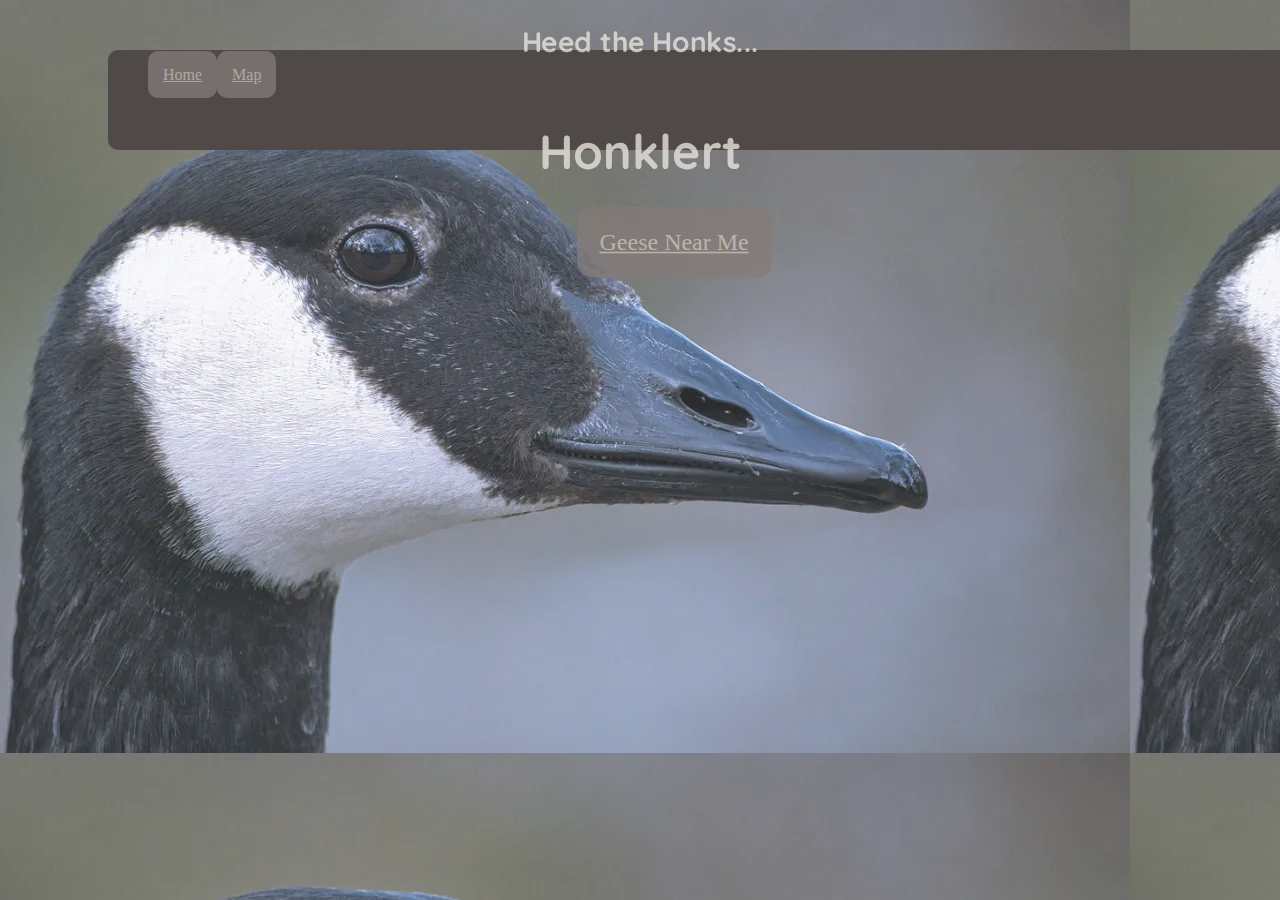
<file: index.html>
<!DOCTYPE html>

<head>
  <link rel="stylesheet" href="style.css">
  <script src="script.js"></script>
</head>
<html  class = "a">

<body>
  <section id="head">
    <nav id="navbar">

      <ul>
        <li><a href="index.html">Home</a></li>
        <li><a href="map.html">Map</a></li>
      </ul>

    </nav>
  </section>

  <div class="scale">
    <h3 style="margin-top:50px;">Heed the Honks...</h3>
    <h1>Honklert</h1>

    <a href="goose.html" style="margin-left:490px;">Geese Near Me</a>
  </div>

</body>

</html>
</file>
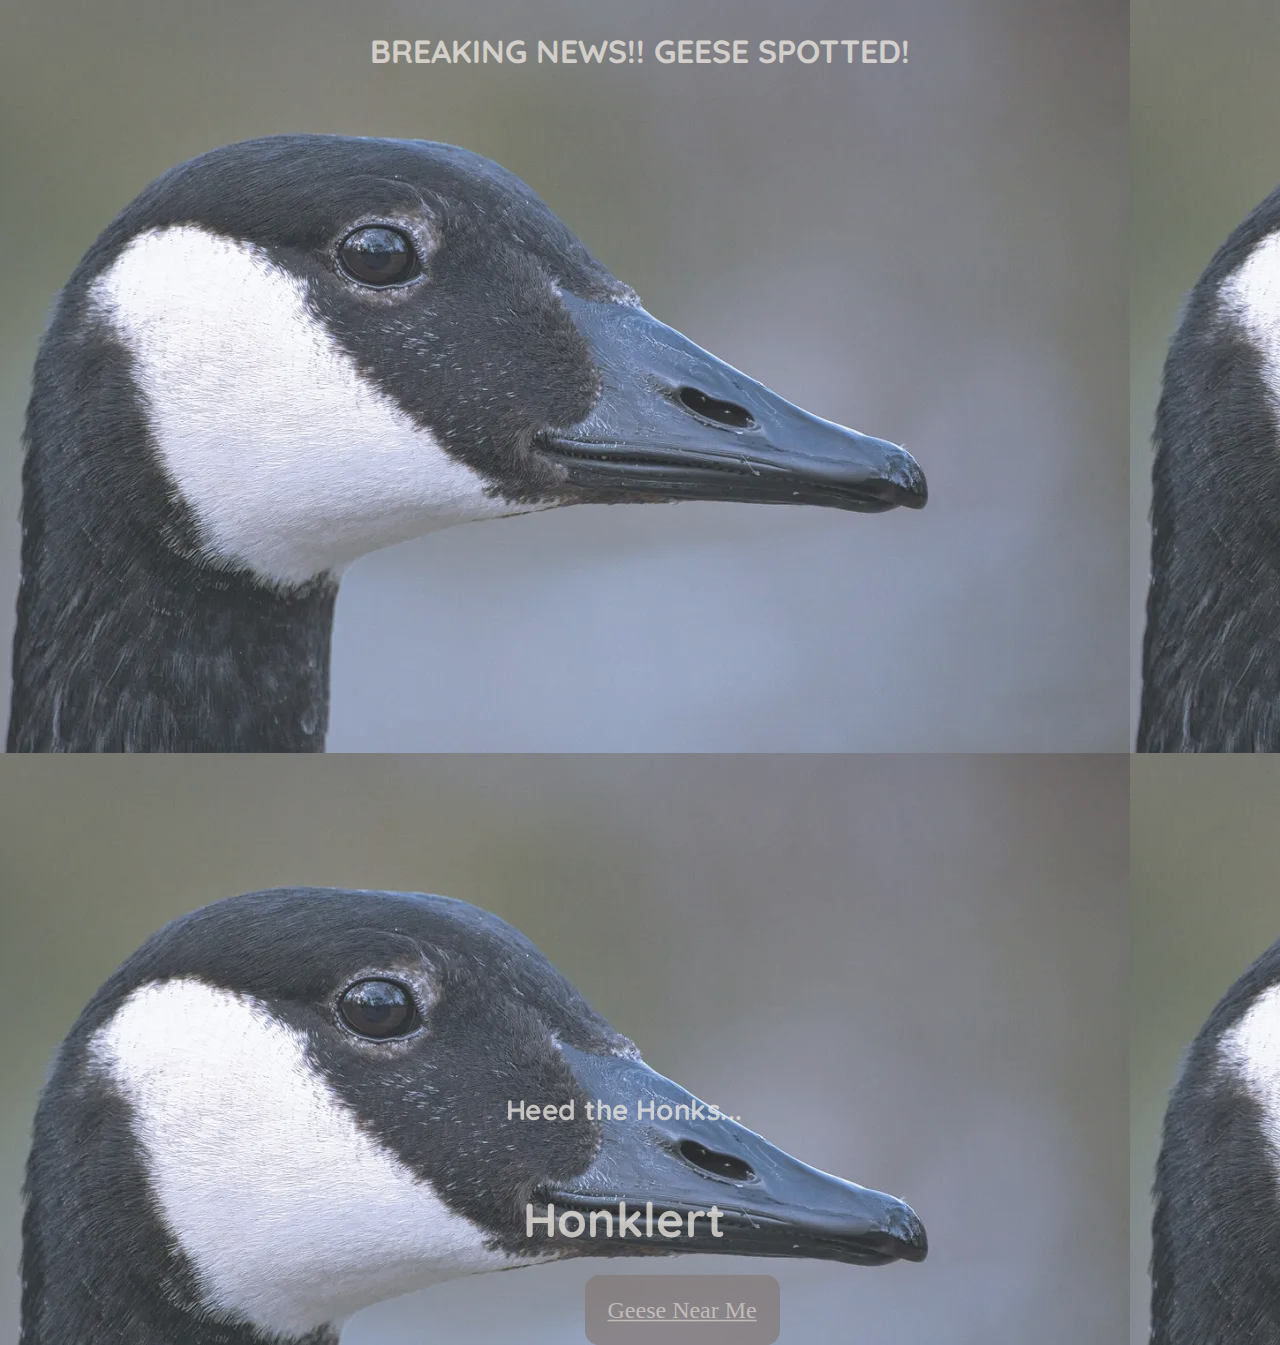
<file: Honklert/index.html>
<!DOCTYPE html>

<head>
  <link rel="stylesheet" href="style.css" />
  <script src="app.js"></script>
</head>
<html class="a">
  <body>
    <h1 id="news">BREAKING NEWS!! GEESE SPOTTED!</h1>
    <audio src="goose.mp3" autoplay loop></audio>

    <div class="scroller">
      <div class="primary">
        <img src="20240829_172206.jpg" />
        <img src="20240901_093632.jpg" />
        <img src="20240901_174621.jpg" />
        <img src="20240901_185502.jpg" />
        <img src="20240901_185509.jpg" />
        <img src="20240903_083841.jpg" />
        <img src="20240918_101322.jpg" />
        <img src="20241004_145745.jpg" />
        <img src="20241127_101918.jpg" />
      </div>
      <div class="primary secondary">
        <img src="20241127_101919.jpg" />
        <img src="20241203_153052.jpg" />
        <img src="20241203_153055.jpg" />
        <img src="20241203_153058.jpg" />
        <img src="20240829_172206.jpg" />
        <img src="20240901_093632.jpg" />
        <img src="20240901_174621.jpg" />
        <img src="20240901_185502.jpg" />
        <img src="home.jpg" />
      </div>
    </div>

    <div class="scale">
      <h3>Heed the Honks...</h3>
      <h1>Honklert</h1>
      <a href="goose.html" style="margin-left: 240px">Geese Near Me</a>
    </div>
  </body>
</html>
</file>
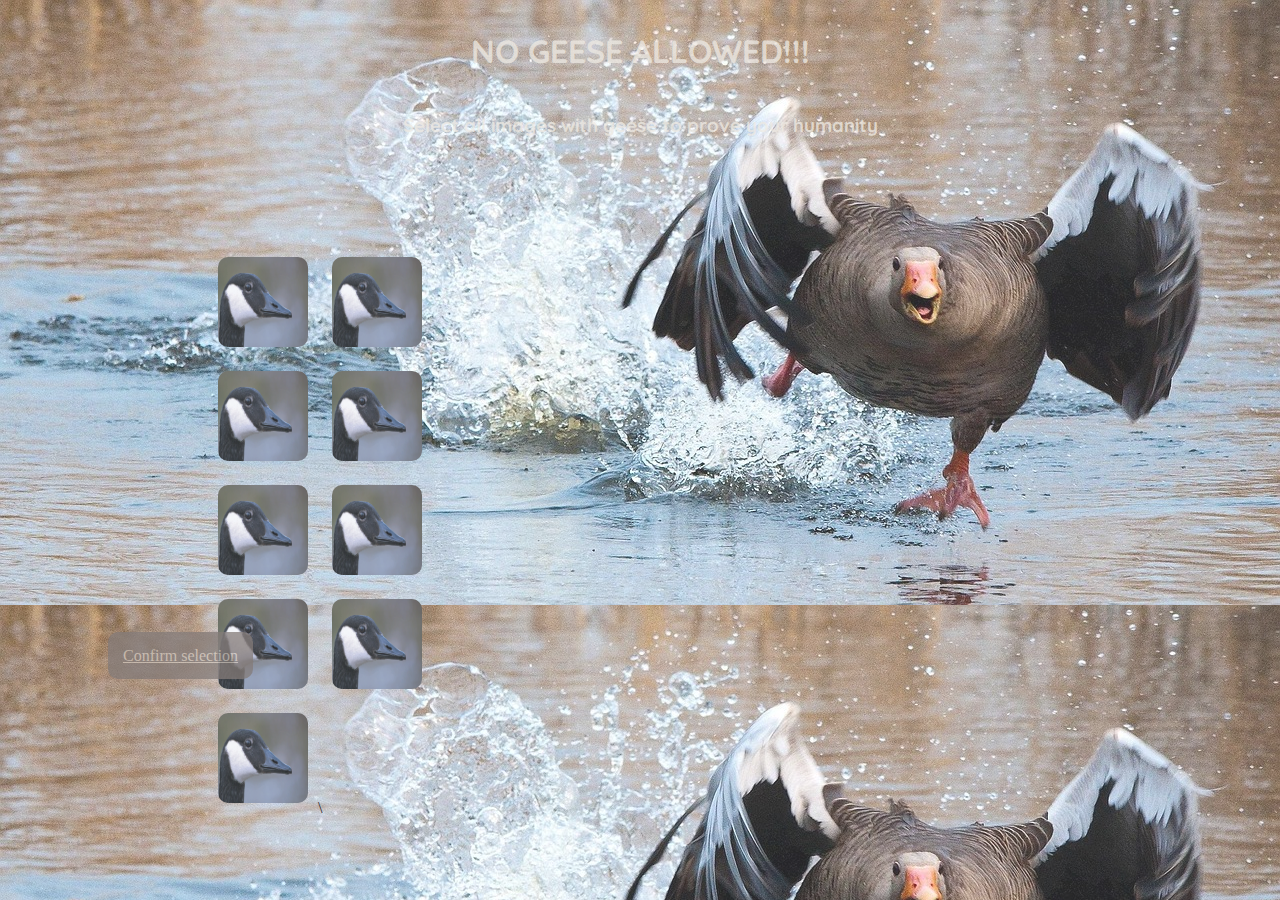
<file: goose.html>
<!DOCTYPE html>

<head>
  <link rel="stylesheet" href="style.css">
  <script src="script.js"></script>
</head>
<html  class = "b">

<body>

    <h1>NO GEESE ALLOWED!!!</h1>
    <h3>Select all images with geese to prove your humanity</h3>
    <div id = "captcha">

      <img src = "goose.webp"></img>
       <img src = "goose.webp"></img>
       <img src = "goose.webp"></img>
       <img src = "goose.webp"></img>
       <img src = "goose.webp"></img>
       <img src = "goose.webp"></img>
       <img src = "goose.webp"></img>
       <img src = "goose.webp"></img>
       <img src = "goose.webp"></img>\


    </div>

    <a href = "map.html">Confirm selection</a>

</body>

</html>
</file>
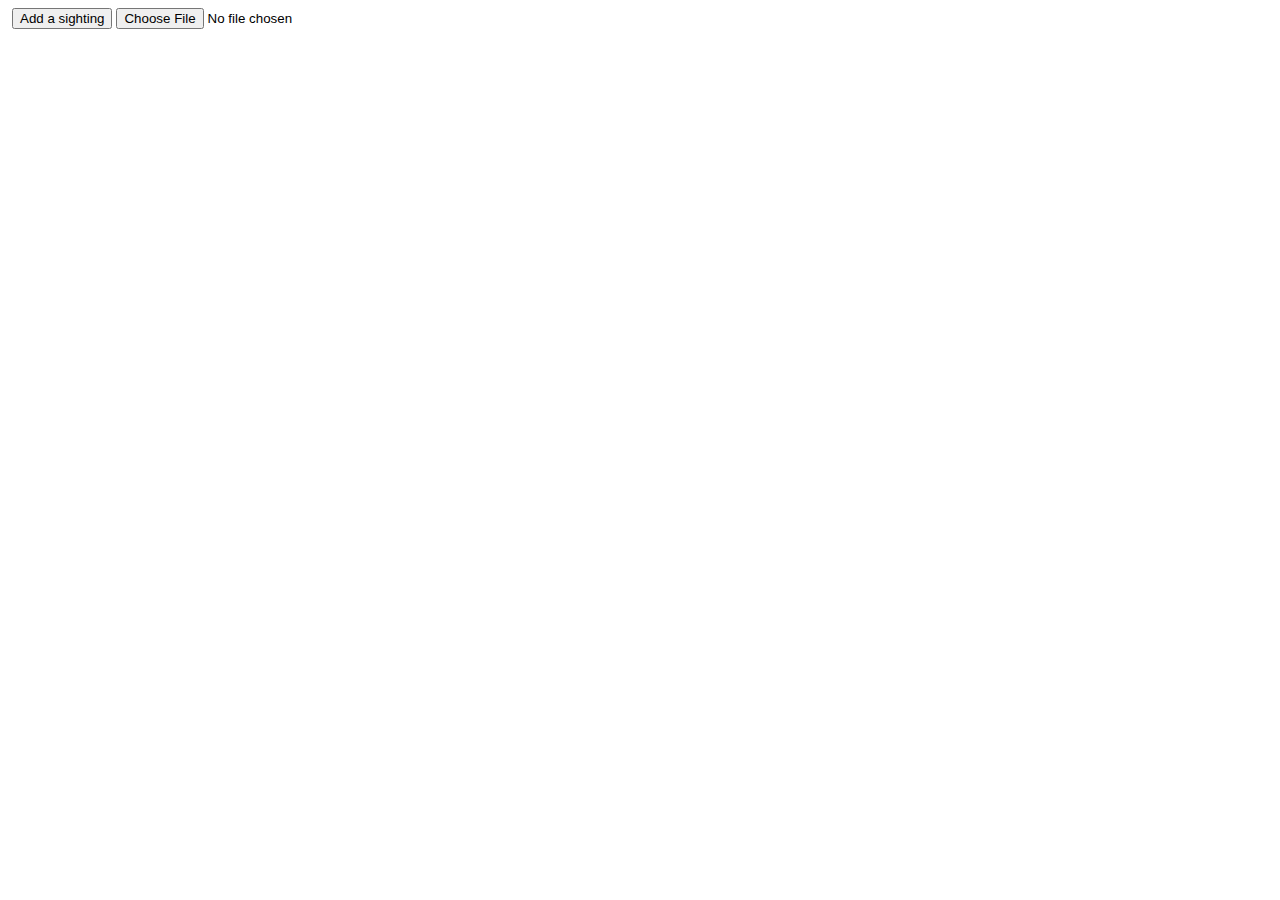
<file: infobox.html>
<!DOCTYPE html>
<html  class = "b">
<image> </image>

<head>
  <button>Add a sighting</button>
</head>

<body>
  <input class="file-upload" type="file" onchange="readURL(this)" accept="Image/">
</body>


</html>
</file>
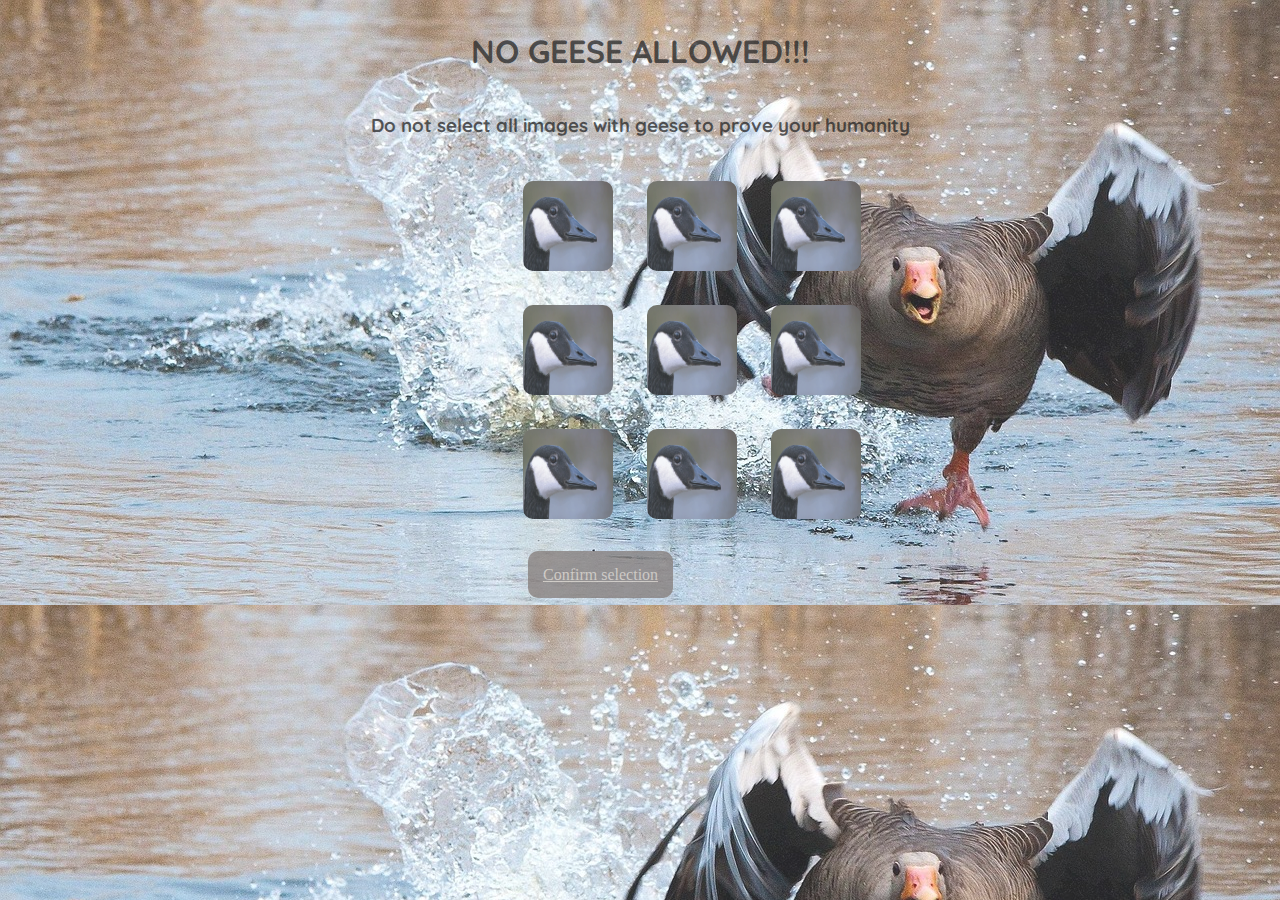
<file: Honklert/goose.html>
<!DOCTYPE html>

<head>
  <link rel="stylesheet" href="style.css">
  <script>
    ((g) => {
      var h,
        a,
        k,
        p = "The Google Maps JavaScript API",
        c = "google",
        l = "importLibrary",
        q = "__ib__",
        m = document,
        b = window;
      b = b[c] || (b[c] = {});
      var d = b.maps || (b.maps = {}),
        r = new Set(),
        e = new URLSearchParams(),
        u = () =>
          h ||
          (h = new Promise(async (f, n) => {
            await (a = m.createElement("script"));
            e.set("libraries", [...r] + "");
            for (k in g)
              e.set(
                k.replace(/[A-Z]/g, (t) => "_" + t[0].toLowerCase()),
                g[k]
              );
            e.set("callback", c + ".maps." + q);
            a.src = `https://maps.${c}apis.com/maps/api/js?sensor=false` + e;
            d[q] = f;
            a.onerror = () => (h = n(Error(p + " could not load.")));
            a.nonce = m.querySelector("script[nonce]")?.nonce || "";
            m.head.append(a);
          }));
      d[l]
        ? console.warn(p + " only loads once. Ignoring:", g)
        : (d[l] = (f, ...n) => r.add(f) && u().then(() => d[l](f, ...n)));
    })({
      key: "",
      v: "weekly",
    });
  </script>

</head>
<html class="b">

<body>

  <div>
    <h1 style="color:black;">NO GEESE ALLOWED!!!</h1>
    <h3 style="color:black;">Do not select all images with geese to prove your humanity</h3>
    <div id="captcha">
      <img src="goose.webp" id="capt_1"></img>
      <img src="goose.webp" id="capt_2" onclick=></img>
      <img src="goose.webp" id="capt_3"></img>
      <img src="goose.webp" id="capt_4"></img>
      <img src="goose.webp" id="capt_5"></img>
      <img src="goose.webp" id="capt_6"></img>
      <img src="goose.webp" id="capt_7"></img>
      <img src="goose.webp" id="capt_8"></img>
      <img src="goose.webp" id="capt_9"></img>
    </div>
    <script>
    
      addEventListener("click", function (event) {
        document.getElementById("capt_1").style.opacity = 0.5;
      })

      addEventListener("click", function (event) {
        document.getElementById("capt_2").style.opacity = 0.5;
      })

      addEventListener("click", function (event) {
        document.getElementById("capt_3").style.opacity = 0.5;
      })

      addEventListener("click", function (event) {
        document.getElementById("capt_4").style.opacity = 0.5;
      })

      addEventListener("click", function (event) {
        document.getElementById("capt_5").style.opacity = 0.5;
      })

      addEventListener("click", function (event) {
        document.getElementById("capt_6").style.opacity = 0.5;
      })

      addEventListener("click", function (event) {
        document.getElementById("capt_7").style.opacity = 0.5;
      })

      addEventListener("click", function (event) {
        document.getElementById("capt_8").style.opacity = 0.5;
      })

      addEventListener("click", function (event) {
        document.getElementById("capt_9").style.opacity = 0.5;
      })
    </script>
    <a href="map.html" style="margin-left:420px;margin-top:30px;">Confirm selection</a>
  </div>
</body>

</html>
</file>
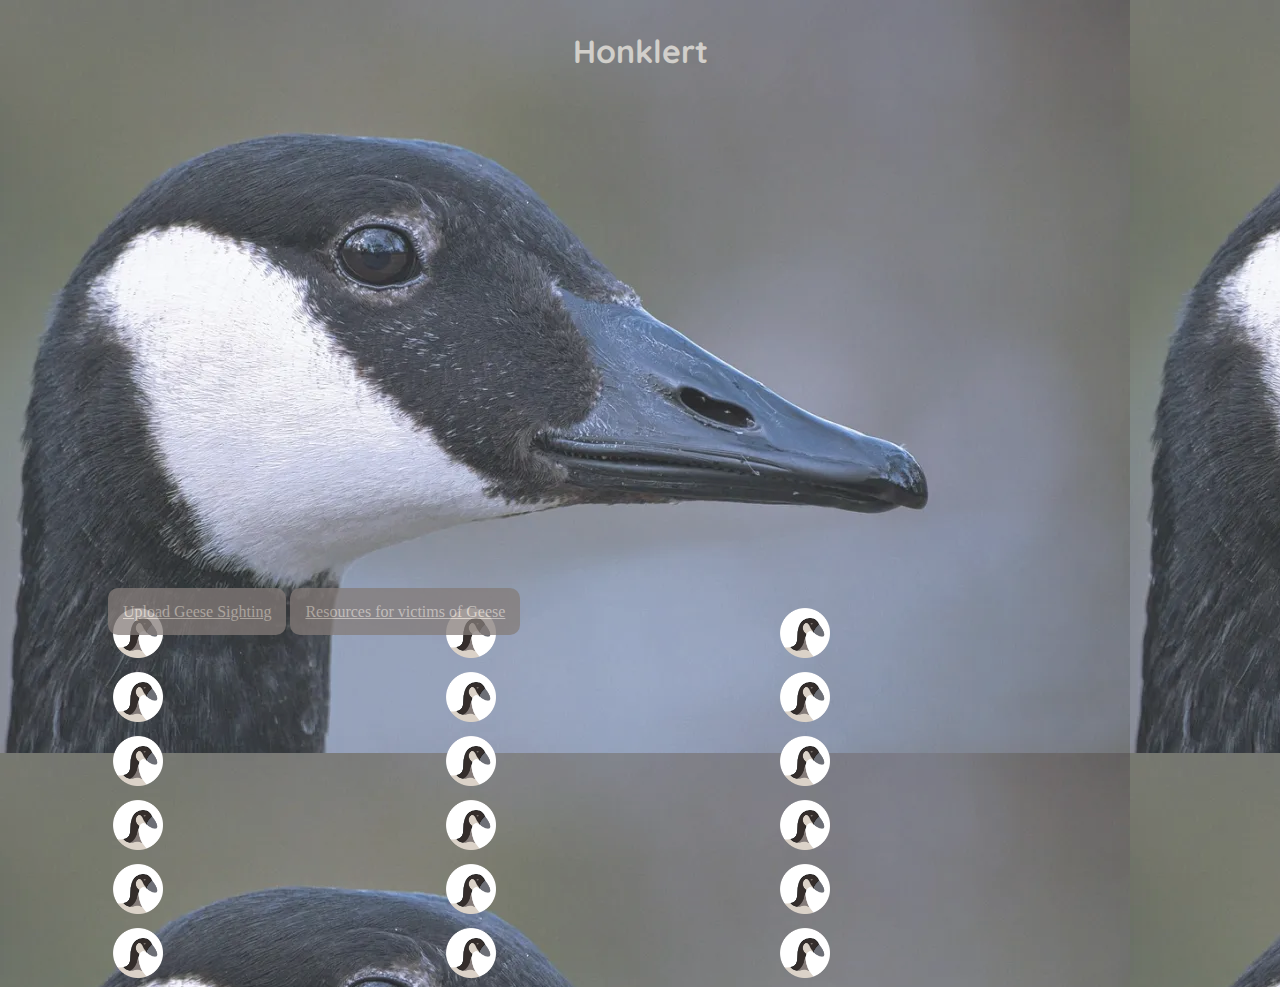
<file: Honklert/socialgoose.html>
<!DOCTYPE html>

<html class="a">

<head>
  <link rel="stylesheet" href="style.css">
</head>

<body>

  <h1>Honklert</h1>

  <div class="wrapper">
    <div id="googleMap" style="width:1000px;height:500px;"> </div>

    <div class="row">
      <div class="column">
        <img src="marker.webp"></img>
      </div>
      <div class="column">
        <img src="marker.webp"></img>
      </div>
      <div class="column">
        <img src="marker.webp"></img>
      </div>
    </div>

    <div class="row">
      <div class="column">
        <img src="marker.webp"></img>
      </div>
      <div class="column">
        <img src="marker.webp"></img>
      </div>
      <div class="column">
        <img src="marker.webp"></img>
      </div>
    </div>

    <div class="row">
      <div class="column">
        <img src="marker.webp"></img>
      </div>
      <div class="column">
        <img src="marker.webp"></img>
      </div>
      <div class="column">
        <img src="marker.webp"></img>
      </div>
    </div>

    <div class="row">
      <div class="column">
        <img src="marker.webp"></img>
      </div>
      <div class="column">
        <img src="marker.webp"></img>
      </div>
      <div class="column">
        <img src="marker.webp"></img>
      </div>
    </div>

    <div class="row">
      <div class="column">
        <img src="marker.webp"></img>
      </div>
      <div class="column">
        <img src="marker.webp"></img>
      </div>
      <div class="column">
        <img src="marker.webp"></img>
      </div>
    </div>

    <div class="row">
      <div class="column">
        <img src="marker.webp"></img>
      </div>
      <div class="column">
        <img src="marker.webp"></img>
      </div>
      <div class="column">
        <img src="marker.webp"></img>
      </div>
    </div>
  </div>

  <a href="infobox.html">Upload Geese Sighting</a>
  <a href="https://www.youtube.com/watch?v=dQw4w9WgXcQ">Resources for victims of Geese</a>
</body>

</html>
</file>
<file: style.css>
html {
  height: 100%;
  width: 100%;
  background-color: #D5CBBF;
  
  opacity: 0.85;
}
body {
  padding-left:100px;
  padding-right:100px;
}
.a {
  background-image: url("goose.webp");
}
.b {
  background-image: url("home.jpg");

  background-color:#787168;
}
@font-face {
  font-family: font;
  src: url(quick.ttf);
}

h1,
h3,
h2 {
  color: #ece7df;
  opacity: 75%;
  padding: 10px;
  text-align: center;
  font-family:font;

}


.scale {
  scale: 1.5;
}
a {
  color: #c9bdb1;
  opacity: 75%;
  padding: 15px;

  border-radius: 10px;
  background-color: #6F6562;
  text-align: center;
}

a:hover {
  color: #ece4da;
  background-color: #564f4d;
}

#googleMap {
  width:80%;
  height:80%;
}

#navbar {
  position: fixed;
  width: 100%;
  height: 100px;
  background: #302927;
  border-radius: 10px;
  
}

#navbar ul {
  white-space: nowrap;
  display: flex;
  list-style: none;
}

.goose {
  z-index: 99;
  width:50px;
  height:50px;
  position:absolute;
}

.wrapper {
  width: 1000px;
  height: 500px;
  position:relative;
}

#googleMap {
  opacity: 0.5;
  z-index: -1;
}

#captcha {
  width: 300px;
  height: 300px;
  margin:100px;
}

#captcha img {
  width: 90px;
  height: 90px;
  margin: 10px;
  border-radius:10px;

}
</file>
<file: Honklert/style.css>
html {
  height: 100%;
  width: 100%;
  background-color: #d5cbbf;
  opacity: 0.85;
}

body {
  padding-left: 100px;
  padding-right: 100px;
}

.a {
  background-image: url("goose.webp");
}

.b {
  background-image: url("home.jpg");

  background-color: #787168;
}

@font-face {
  font-family: font;
  src: url(quick.ttf);
}

.hide {
  display: none;
}
h1,
h3,
h2 {
  color: #ece7df;
  opacity: 75%;
  padding: 10px;
  text-align: center;
  font-family: font;
}

.scale {
  scale: 1.5;
  margin: 250px;
  width: 50%;
}

a {
  color: #c9bdb1;
  opacity: 75%;
  padding: 15px;

  border-radius: 10px;
  background-color: #6f6562;
  text-align: center;
}

a:hover {
  color: #ece4da;
  background-color: #564f4d;
}

button {
  color: #c9bdb1;
  opacity: 75%;
  padding: 15px;

  border-radius: 10px;
  background-color: #6f6562;
  text-align: center;
}

button:hover {
  color: #ece4da;
  background-color: #564f4d;
}

#navbar {
  position: fixed;
  width: 100%;
  height: 100px;
  background: #302927;
  border-radius: 10px;
}

#navbar ul {
  white-space: nowrap;
  display: flex;
  list-style: none;
}

.goose {
  z-index: 99;
  width: 50px;
  height: 50px;
  position: absolute;
}

.wrapper {
  width: 1000px;
  height: 500px;
  position: relative;
}

#googleMap {
  z-index: -1;
}

#captcha {
  width: 400px;
  height: 400px;
  margin-left: 400px;
}

#captcha img {
  width: 90px;
  height: 90px;
  margin: 15px;
  border-radius: 10px;
}

* {
  box-sizing: border-box;
}

.row {
  display: flex;
}

.column {
  flex: 10%;
  padding: 5px;
}

.column img {
  width: 50px;
  height: 50px;
}
.sighting {
  display: none;
}
.column img:hover .sighting {
  display: block;
}

.scroller {
  height: 85vh;
}

.primary,
.secondary {
  top: 26%;
  left: 100%;
  width: 100%;
  overflow: hidden;
  position: absolute;
  white-space: nowrap;
}

.primary img {
  width: 50%;
  height: 50%;
  margin-left: 20px;
  margin-right: 14px;
  border-radius: 10px;
}

.primary {
  display: flex;
  justify-content: space-around;
  animation: scroll-horizontal 20s linear infinite;
}

.secondary {
  animation: scroll-horizontal 20s linear infinite;
  animation-delay: 10s;
}

@keyframes scroll-horizontal {
  0% {
    left: 100%;
  }
  100% {
    left: -100%;
  }
}

#news {
  animation: sparkle 1s infinite;
}

@keyframes sparkle {
  0% {
    background: linear-gradient(45deg, #e63333, #b11010, #710505, #3b0202);
  }
  25% {
    background: linear-gradient(45deg, #b11010, #710505, #3b0202, #e63333);
  }
  50% {
    background: linear-gradient(45deg, #710505, #3b0202, #e63333, #b11010);
  }
  75% {
    background: linear-gradient(45deg, #3b0202, #e63333, #b11010, #710505);
  }
}
</file>
